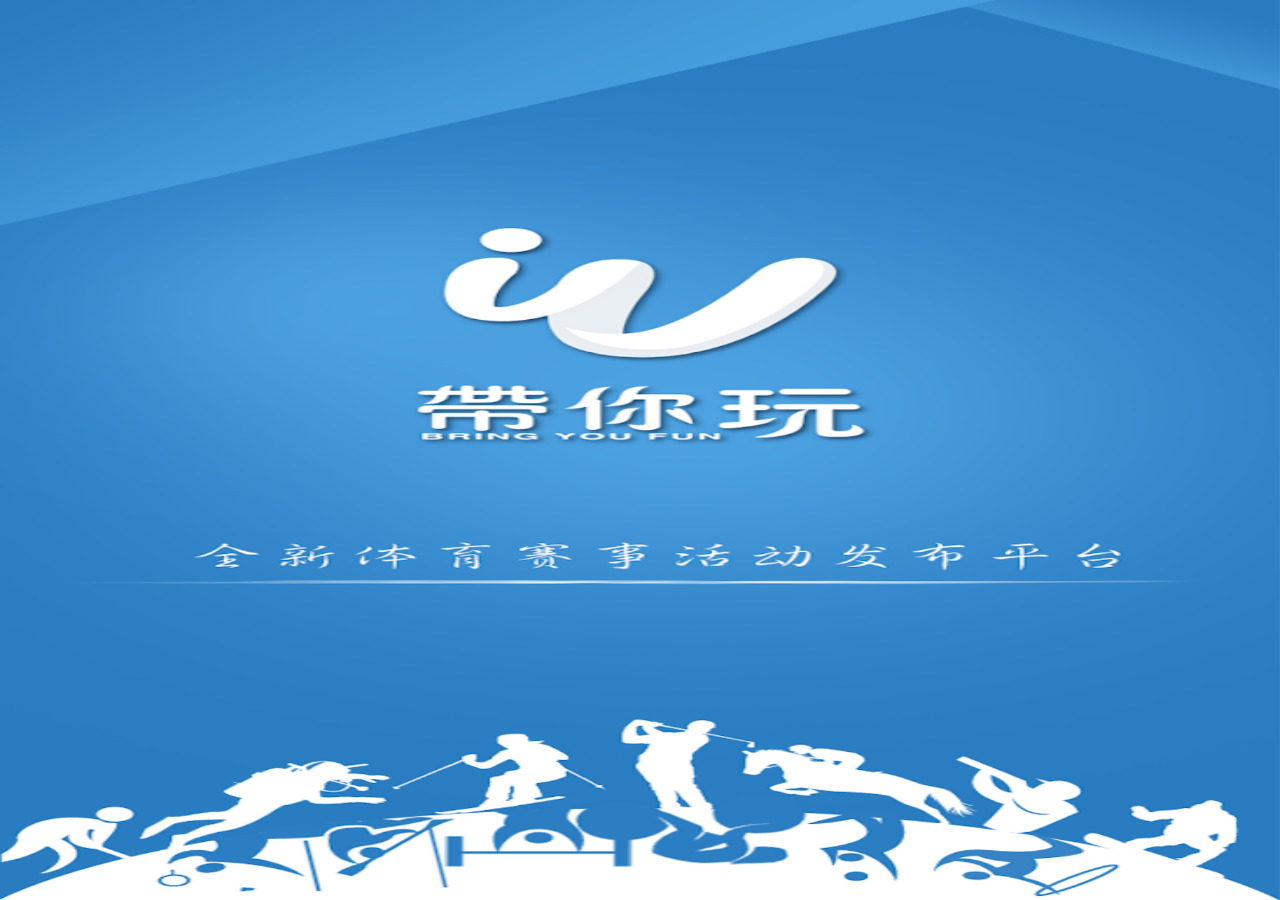
<file: index.html>
<!DOCTYPE html>
<html lang="en">
<head>
  <meta charset="UTF-8">
  <meta name="viewport" content="width=device-width, user-scalable=no, initial-scale=1.0, maximum-scale=1.0, minimum-scale=1.0">
  <title>Document</title>
  <link rel="stylesheet" href="/TakeYouToPlay/prd/styles/ueage/app@7f35201ffcd53005c196982f343d1d42.css">
</head>
<body>

</body>
<script src="/TakeYouToPlay/prd/scripts/app@dbe6a43339bfb1d939154b40bbd02a59.js"></script>
</html>
</file>
<file: TakeYouToPlay/prd/styles/ueage/app@7f35201ffcd53005c196982f343d1d42.css>
@charset "UTF-8";.swiper-container{margin:0 auto;position:relative;overflow:hidden;z-index:1}
.swiper-container-no-flexbox .swiper-slide{float:left}
.swiper-container-vertical>.swiper-wrapper{-webkit-box-orient:vertical;-moz-box-orient:vertical;-ms-flex-direction:column;-webkit-flex-direction:column;flex-direction:column}
.swiper-wrapper{position:relative;width:100%;height:100%;z-index:1;display:-webkit-box;display:-moz-box;display:-ms-flexbox;display:-webkit-flex;display:flex;-webkit-transition-property:-webkit-transform;-moz-transition-property:-moz-transform;-o-transition-property:-o-transform;-ms-transition-property:-ms-transform;transition-property:transform;-webkit-box-sizing:content-box;-moz-box-sizing:content-box;box-sizing:content-box}
.swiper-container-android .swiper-slide,.swiper-wrapper{-webkit-transform:translate3d(0,0,0);-moz-transform:translate3d(0,0,0);-o-transform:translate(0,0);-ms-transform:translate3d(0,0,0);transform:translate3d(0,0,0)}
.swiper-container-multirow>.swiper-wrapper{-webkit-box-lines:multiple;-moz-box-lines:multiple;-ms-flex-wrap:wrap;-webkit-flex-wrap:wrap;flex-wrap:wrap}
.swiper-container-free-mode>.swiper-wrapper{-webkit-transition-timing-function:ease-out;-moz-transition-timing-function:ease-out;-ms-transition-timing-function:ease-out;-o-transition-timing-function:ease-out;transition-timing-function:ease-out;margin:0 auto}
.swiper-slide{-webkit-flex-shrink:0;-ms-flex:0 0 auto;flex-shrink:0;width:100%;height:100%;position:relative}
.swiper-container-autoheight,.swiper-container-autoheight .swiper-slide{height:auto}
.swiper-container-autoheight .swiper-wrapper{-webkit-box-align:start;-ms-flex-align:start;-webkit-align-items:flex-start;align-items:flex-start;-webkit-transition-property:-webkit-transform,height;-moz-transition-property:-moz-transform;-o-transition-property:-o-transform;-ms-transition-property:-ms-transform;transition-property:transform,height}
.swiper-container .swiper-notification{position:absolute;left:0;top:0;pointer-events:none;opacity:0;z-index:-1000}
.swiper-wp8-horizontal{-ms-touch-action:pan-y;touch-action:pan-y}
.swiper-wp8-vertical{-ms-touch-action:pan-x;touch-action:pan-x}
.swiper-button-next,.swiper-button-prev{position:absolute;top:50%;width:27px;height:44px;margin-top:-22px;z-index:10;cursor:pointer;-moz-background-size:27px 44px;-webkit-background-size:27px 44px;background-size:27px 44px;background-position:center;background-repeat:no-repeat}
.swiper-button-next.swiper-button-disabled,.swiper-button-prev.swiper-button-disabled{opacity:.35;cursor:auto;pointer-events:none}
.swiper-button-prev,.swiper-container-rtl .swiper-button-next{background-image:url("data:image/svg+xml;charset=utf-8,%3Csvg%20xmlns%3D'http%3A%2F%2Fwww.w3.org%2F2000%2Fsvg'%20viewBox%3D'0%200%2027%2044'%3E%3Cpath%20d%3D'M0%2C22L22%2C0l2.1%2C2.1L4.2%2C22l19.9%2C19.9L22%2C44L0%2C22L0%2C22L0%2C22z'%20fill%3D'%23007aff'%2F%3E%3C%2Fsvg%3E");left:10px;right:auto}
.swiper-button-prev.swiper-button-black,.swiper-container-rtl .swiper-button-next.swiper-button-black{background-image:url("data:image/svg+xml;charset=utf-8,%3Csvg%20xmlns%3D'http%3A%2F%2Fwww.w3.org%2F2000%2Fsvg'%20viewBox%3D'0%200%2027%2044'%3E%3Cpath%20d%3D'M0%2C22L22%2C0l2.1%2C2.1L4.2%2C22l19.9%2C19.9L22%2C44L0%2C22L0%2C22L0%2C22z'%20fill%3D'%23000000'%2F%3E%3C%2Fsvg%3E")}
.swiper-button-prev.swiper-button-white,.swiper-container-rtl .swiper-button-next.swiper-button-white{background-image:url("data:image/svg+xml;charset=utf-8,%3Csvg%20xmlns%3D'http%3A%2F%2Fwww.w3.org%2F2000%2Fsvg'%20viewBox%3D'0%200%2027%2044'%3E%3Cpath%20d%3D'M0%2C22L22%2C0l2.1%2C2.1L4.2%2C22l19.9%2C19.9L22%2C44L0%2C22L0%2C22L0%2C22z'%20fill%3D'%23ffffff'%2F%3E%3C%2Fsvg%3E")}
.swiper-button-next,.swiper-container-rtl .swiper-button-prev{background-image:url("data:image/svg+xml;charset=utf-8,%3Csvg%20xmlns%3D'http%3A%2F%2Fwww.w3.org%2F2000%2Fsvg'%20viewBox%3D'0%200%2027%2044'%3E%3Cpath%20d%3D'M27%2C22L27%2C22L5%2C44l-2.1-2.1L22.8%2C22L2.9%2C2.1L5%2C0L27%2C22L27%2C22z'%20fill%3D'%23007aff'%2F%3E%3C%2Fsvg%3E");right:10px;left:auto}
.swiper-button-next.swiper-button-black,.swiper-container-rtl .swiper-button-prev.swiper-button-black{background-image:url("data:image/svg+xml;charset=utf-8,%3Csvg%20xmlns%3D'http%3A%2F%2Fwww.w3.org%2F2000%2Fsvg'%20viewBox%3D'0%200%2027%2044'%3E%3Cpath%20d%3D'M27%2C22L27%2C22L5%2C44l-2.1-2.1L22.8%2C22L2.9%2C2.1L5%2C0L27%2C22L27%2C22z'%20fill%3D'%23000000'%2F%3E%3C%2Fsvg%3E")}
.swiper-button-next.swiper-button-white,.swiper-container-rtl .swiper-button-prev.swiper-button-white{background-image:url("data:image/svg+xml;charset=utf-8,%3Csvg%20xmlns%3D'http%3A%2F%2Fwww.w3.org%2F2000%2Fsvg'%20viewBox%3D'0%200%2027%2044'%3E%3Cpath%20d%3D'M27%2C22L27%2C22L5%2C44l-2.1-2.1L22.8%2C22L2.9%2C2.1L5%2C0L27%2C22L27%2C22z'%20fill%3D'%23ffffff'%2F%3E%3C%2Fsvg%3E")}
.swiper-pagination{position:absolute;text-align:center;-webkit-transition:.3s;-moz-transition:.3s;-o-transition:.3s;transition:.3s;-webkit-transform:translate3d(0,0,0);-ms-transform:translate3d(0,0,0);-o-transform:translate3d(0,0,0);transform:translate3d(0,0,0);z-index:10}
.swiper-pagination.swiper-pagination-hidden{opacity:0}
.swiper-container-horizontal>.swiper-pagination-bullets,.swiper-pagination-custom,.swiper-pagination-fraction{bottom:10px;left:0;width:100%}
.swiper-pagination-bullet{width:8px;height:8px;display:inline-block;border-radius:100%;background:#000;opacity:.2}
button.swiper-pagination-bullet{border:0;margin:0;padding:0;box-shadow:none;-moz-appearance:none;-ms-appearance:none;-webkit-appearance:none;appearance:none}
.swiper-pagination-clickable .swiper-pagination-bullet{cursor:pointer}
.swiper-pagination-white .swiper-pagination-bullet{background:#fff}
.swiper-pagination-bullet-active{opacity:1;background:#007aff}
.swiper-pagination-white .swiper-pagination-bullet-active{background:#fff}
.swiper-pagination-black .swiper-pagination-bullet-active{background:#000}
.swiper-container-vertical>.swiper-pagination-bullets{right:10px;top:50%;-webkit-transform:translate3d(0,-50%,0);-moz-transform:translate3d(0,-50%,0);-o-transform:translate(0,-50%);-ms-transform:translate3d(0,-50%,0);transform:translate3d(0,-50%,0)}
.swiper-container-vertical>.swiper-pagination-bullets .swiper-pagination-bullet{margin:5px 0;display:block}
.swiper-container-horizontal>.swiper-pagination-bullets .swiper-pagination-bullet{margin:0 5px}
.swiper-pagination-progress{background:rgba(0,0,0,.25);position:absolute}
.swiper-pagination-progress .swiper-pagination-progressbar{background:#007aff;position:absolute;left:0;top:0;width:100%;height:100%;-webkit-transform:scale(0);-ms-transform:scale(0);-o-transform:scale(0);transform:scale(0);-webkit-transform-origin:left top;-moz-transform-origin:left top;-ms-transform-origin:left top;-o-transform-origin:left top;transform-origin:left top}
.swiper-container-rtl .swiper-pagination-progress .swiper-pagination-progressbar{-webkit-transform-origin:right top;-moz-transform-origin:right top;-ms-transform-origin:right top;-o-transform-origin:right top;transform-origin:right top}
.swiper-container-horizontal>.swiper-pagination-progress{width:100%;height:4px;left:0;top:0}
.swiper-container-vertical>.swiper-pagination-progress{width:4px;height:100%;left:0;top:0}
.swiper-pagination-progress.swiper-pagination-white{background:rgba(255,255,255,.5)}
.swiper-pagination-progress.swiper-pagination-white .swiper-pagination-progressbar{background:#fff}
.swiper-pagination-progress.swiper-pagination-black .swiper-pagination-progressbar{background:#000}
.swiper-container-3d{-webkit-perspective:1200px;-moz-perspective:1200px;-o-perspective:1200px;perspective:1200px}
.swiper-container-3d .swiper-cube-shadow,.swiper-container-3d .swiper-slide,.swiper-container-3d .swiper-slide-shadow-bottom,.swiper-container-3d .swiper-slide-shadow-left,.swiper-container-3d .swiper-slide-shadow-right,.swiper-container-3d .swiper-slide-shadow-top,.swiper-container-3d .swiper-wrapper{-webkit-transform-style:preserve-3d;-moz-transform-style:preserve-3d;-ms-transform-style:preserve-3d;transform-style:preserve-3d}
.swiper-container-3d .swiper-slide-shadow-bottom,.swiper-container-3d .swiper-slide-shadow-left,.swiper-container-3d .swiper-slide-shadow-right,.swiper-container-3d .swiper-slide-shadow-top{position:absolute;left:0;top:0;width:100%;height:100%;pointer-events:none;z-index:10}
.swiper-container-3d .swiper-slide-shadow-left{background-image:-webkit-gradient(linear,left top,right top,from(rgba(0,0,0,.5)),to(rgba(0,0,0,0)));background-image:-webkit-linear-gradient(right,rgba(0,0,0,.5),rgba(0,0,0,0));background-image:-moz-linear-gradient(right,rgba(0,0,0,.5),rgba(0,0,0,0));background-image:-o-linear-gradient(right,rgba(0,0,0,.5),rgba(0,0,0,0));background-image:linear-gradient(to left,rgba(0,0,0,.5),rgba(0,0,0,0))}
.swiper-container-3d .swiper-slide-shadow-right{background-image:-webkit-gradient(linear,right top,left top,from(rgba(0,0,0,.5)),to(rgba(0,0,0,0)));background-image:-webkit-linear-gradient(left,rgba(0,0,0,.5),rgba(0,0,0,0));background-image:-moz-linear-gradient(left,rgba(0,0,0,.5),rgba(0,0,0,0));background-image:-o-linear-gradient(left,rgba(0,0,0,.5),rgba(0,0,0,0));background-image:linear-gradient(to right,rgba(0,0,0,.5),rgba(0,0,0,0))}
.swiper-container-3d .swiper-slide-shadow-top{background-image:-webkit-gradient(linear,left top,left bottom,from(rgba(0,0,0,.5)),to(rgba(0,0,0,0)));background-image:-webkit-linear-gradient(bottom,rgba(0,0,0,.5),rgba(0,0,0,0));background-image:-moz-linear-gradient(bottom,rgba(0,0,0,.5),rgba(0,0,0,0));background-image:-o-linear-gradient(bottom,rgba(0,0,0,.5),rgba(0,0,0,0));background-image:linear-gradient(to top,rgba(0,0,0,.5),rgba(0,0,0,0))}
.swiper-container-3d .swiper-slide-shadow-bottom{background-image:-webkit-gradient(linear,left bottom,left top,from(rgba(0,0,0,.5)),to(rgba(0,0,0,0)));background-image:-webkit-linear-gradient(top,rgba(0,0,0,.5),rgba(0,0,0,0));background-image:-moz-linear-gradient(top,rgba(0,0,0,.5),rgba(0,0,0,0));background-image:-o-linear-gradient(top,rgba(0,0,0,.5),rgba(0,0,0,0));background-image:linear-gradient(to bottom,rgba(0,0,0,.5),rgba(0,0,0,0))}
.swiper-container-coverflow .swiper-wrapper,.swiper-container-flip .swiper-wrapper{-ms-perspective:1200px}
.swiper-container-cube,.swiper-container-flip{overflow:visible}
.swiper-container-cube .swiper-slide,.swiper-container-flip .swiper-slide{pointer-events:none;-webkit-backface-visibility:hidden;-moz-backface-visibility:hidden;-ms-backface-visibility:hidden;backface-visibility:hidden;z-index:1}
.swiper-container-cube .swiper-slide .swiper-slide,.swiper-container-flip .swiper-slide .swiper-slide{pointer-events:none}
.swiper-container-cube .swiper-slide-active,.swiper-container-cube .swiper-slide-active .swiper-slide-active,.swiper-container-flip .swiper-slide-active,.swiper-container-flip .swiper-slide-active .swiper-slide-active{pointer-events:auto}
.swiper-container-cube .swiper-slide-shadow-bottom,.swiper-container-cube .swiper-slide-shadow-left,.swiper-container-cube .swiper-slide-shadow-right,.swiper-container-cube .swiper-slide-shadow-top,.swiper-container-flip .swiper-slide-shadow-bottom,.swiper-container-flip .swiper-slide-shadow-left,.swiper-container-flip .swiper-slide-shadow-right,.swiper-container-flip .swiper-slide-shadow-top{z-index:0;-webkit-backface-visibility:hidden;-moz-backface-visibility:hidden;-ms-backface-visibility:hidden;backface-visibility:hidden}
.swiper-container-cube .swiper-slide{visibility:hidden;-webkit-transform-origin:0 0;-moz-transform-origin:0 0;-ms-transform-origin:0 0;transform-origin:0 0;width:100%;height:100%}
.swiper-container-cube.swiper-container-rtl .swiper-slide{-webkit-transform-origin:100% 0;-moz-transform-origin:100% 0;-ms-transform-origin:100% 0;transform-origin:100% 0}
.swiper-container-cube .swiper-slide-active,.swiper-container-cube .swiper-slide-next,.swiper-container-cube .swiper-slide-next+.swiper-slide,.swiper-container-cube .swiper-slide-prev{pointer-events:auto;visibility:visible}
.swiper-container-cube .swiper-cube-shadow{position:absolute;left:0;bottom:0;width:100%;height:100%;background:#000;opacity:.6;-webkit-filter:blur(50px);filter:blur(50px);z-index:0}
.swiper-container-fade.swiper-container-free-mode .swiper-slide{-webkit-transition-timing-function:ease-out;-moz-transition-timing-function:ease-out;-ms-transition-timing-function:ease-out;-o-transition-timing-function:ease-out;transition-timing-function:ease-out}
.swiper-container-fade .swiper-slide{pointer-events:none;-webkit-transition-property:opacity;-moz-transition-property:opacity;-o-transition-property:opacity;transition-property:opacity}
.swiper-container-fade .swiper-slide .swiper-slide{pointer-events:none}
.swiper-container-fade .swiper-slide-active,.swiper-container-fade .swiper-slide-active .swiper-slide-active{pointer-events:auto}
.swiper-scrollbar{border-radius:10px;position:relative;-ms-touch-action:none;background:rgba(0,0,0,.1)}
.swiper-container-horizontal>.swiper-scrollbar{position:absolute;left:1%;bottom:3px;z-index:50;height:5px;width:98%}
.swiper-container-vertical>.swiper-scrollbar{position:absolute;right:3px;top:1%;z-index:50;width:5px;height:98%}
.swiper-scrollbar-drag{height:100%;width:100%;position:relative;background:rgba(0,0,0,.5);border-radius:10px;left:0;top:0}
.swiper-scrollbar-cursor-drag{cursor:move}
.swiper-lazy-preloader{width:42px;height:42px;position:absolute;left:50%;top:50%;margin-left:-21px;margin-top:-21px;z-index:10;-webkit-transform-origin:50%;-moz-transform-origin:50%;transform-origin:50%;-webkit-animation:swiper-preloader-spin 1s steps(12,end) infinite;-moz-animation:swiper-preloader-spin 1s steps(12,end) infinite;animation:swiper-preloader-spin 1s steps(12,end) infinite}
.swiper-lazy-preloader:after{display:block;content:"";width:100%;height:100%;background-image:url("data:image/svg+xml;charset=utf-8,%3Csvg%20viewBox%3D'0%200%20120%20120'%20xmlns%3D'http%3A%2F%2Fwww.w3.org%2F2000%2Fsvg'%20xmlns%3Axlink%3D'http%3A%2F%2Fwww.w3.org%2F1999%2Fxlink'%3E%3Cdefs%3E%3Cline%20id%3D'l'%20x1%3D'60'%20x2%3D'60'%20y1%3D'7'%20y2%3D'27'%20stroke%3D'%236c6c6c'%20stroke-width%3D'11'%20stroke-linecap%3D'round'%2F%3E%3C%2Fdefs%3E%3Cg%3E%3Cuse%20xlink%3Ahref%3D'%23l'%20opacity%3D'.27'%2F%3E%3Cuse%20xlink%3Ahref%3D'%23l'%20opacity%3D'.27'%20transform%3D'rotate(30%2060%2C60)'%2F%3E%3Cuse%20xlink%3Ahref%3D'%23l'%20opacity%3D'.27'%20transform%3D'rotate(60%2060%2C60)'%2F%3E%3Cuse%20xlink%3Ahref%3D'%23l'%20opacity%3D'.27'%20transform%3D'rotate(90%2060%2C60)'%2F%3E%3Cuse%20xlink%3Ahref%3D'%23l'%20opacity%3D'.27'%20transform%3D'rotate(120%2060%2C60)'%2F%3E%3Cuse%20xlink%3Ahref%3D'%23l'%20opacity%3D'.27'%20transform%3D'rotate(150%2060%2C60)'%2F%3E%3Cuse%20xlink%3Ahref%3D'%23l'%20opacity%3D'.37'%20transform%3D'rotate(180%2060%2C60)'%2F%3E%3Cuse%20xlink%3Ahref%3D'%23l'%20opacity%3D'.46'%20transform%3D'rotate(210%2060%2C60)'%2F%3E%3Cuse%20xlink%3Ahref%3D'%23l'%20opacity%3D'.56'%20transform%3D'rotate(240%2060%2C60)'%2F%3E%3Cuse%20xlink%3Ahref%3D'%23l'%20opacity%3D'.66'%20transform%3D'rotate(270%2060%2C60)'%2F%3E%3Cuse%20xlink%3Ahref%3D'%23l'%20opacity%3D'.75'%20transform%3D'rotate(300%2060%2C60)'%2F%3E%3Cuse%20xlink%3Ahref%3D'%23l'%20opacity%3D'.85'%20transform%3D'rotate(330%2060%2C60)'%2F%3E%3C%2Fg%3E%3C%2Fsvg%3E");background-position:50%;-webkit-background-size:100%;background-size:100%;background-repeat:no-repeat}
.swiper-lazy-preloader-white:after{background-image:url("data:image/svg+xml;charset=utf-8,%3Csvg%20viewBox%3D'0%200%20120%20120'%20xmlns%3D'http%3A%2F%2Fwww.w3.org%2F2000%2Fsvg'%20xmlns%3Axlink%3D'http%3A%2F%2Fwww.w3.org%2F1999%2Fxlink'%3E%3Cdefs%3E%3Cline%20id%3D'l'%20x1%3D'60'%20x2%3D'60'%20y1%3D'7'%20y2%3D'27'%20stroke%3D'%23fff'%20stroke-width%3D'11'%20stroke-linecap%3D'round'%2F%3E%3C%2Fdefs%3E%3Cg%3E%3Cuse%20xlink%3Ahref%3D'%23l'%20opacity%3D'.27'%2F%3E%3Cuse%20xlink%3Ahref%3D'%23l'%20opacity%3D'.27'%20transform%3D'rotate(30%2060%2C60)'%2F%3E%3Cuse%20xlink%3Ahref%3D'%23l'%20opacity%3D'.27'%20transform%3D'rotate(60%2060%2C60)'%2F%3E%3Cuse%20xlink%3Ahref%3D'%23l'%20opacity%3D'.27'%20transform%3D'rotate(90%2060%2C60)'%2F%3E%3Cuse%20xlink%3Ahref%3D'%23l'%20opacity%3D'.27'%20transform%3D'rotate(120%2060%2C60)'%2F%3E%3Cuse%20xlink%3Ahref%3D'%23l'%20opacity%3D'.27'%20transform%3D'rotate(150%2060%2C60)'%2F%3E%3Cuse%20xlink%3Ahref%3D'%23l'%20opacity%3D'.37'%20transform%3D'rotate(180%2060%2C60)'%2F%3E%3Cuse%20xlink%3Ahref%3D'%23l'%20opacity%3D'.46'%20transform%3D'rotate(210%2060%2C60)'%2F%3E%3Cuse%20xlink%3Ahref%3D'%23l'%20opacity%3D'.56'%20transform%3D'rotate(240%2060%2C60)'%2F%3E%3Cuse%20xlink%3Ahref%3D'%23l'%20opacity%3D'.66'%20transform%3D'rotate(270%2060%2C60)'%2F%3E%3Cuse%20xlink%3Ahref%3D'%23l'%20opacity%3D'.75'%20transform%3D'rotate(300%2060%2C60)'%2F%3E%3Cuse%20xlink%3Ahref%3D'%23l'%20opacity%3D'.85'%20transform%3D'rotate(330%2060%2C60)'%2F%3E%3C%2Fg%3E%3C%2Fsvg%3E")}
@-webkit-keyframes swiper-preloader-spin{100%{-webkit-transform:rotate(360deg)}
}
@keyframes swiper-preloader-spin{100%{transform:rotate(360deg)}
}
*,::before,::after{-webkit-tap-highlight-color:transparent}
html{background-color:#fafafa;color:#212121;font-size:100px;-webkit-user-select:none;user-select:none}
body{margin:0;font-size:14px;line-height:1.5;font-family:Helvetica Neue,Helvetica,STHeiTi,sans-serif}
ul,ol,dl,dd,h1,h2,h3,h4,h5,h6,figure,form,fieldset,legend,input,textarea,button,p,blockquote,th,td,pre,xmp{margin:0;padding:0}
input,textarea,button,select,pre,xmp,tt,code,kbd,samp{line-height:inherit;font-family:inherit}
h1,h2,h3,h4,h5,h6,small,big,input,textarea,button,select{font-size:inherit}
address,cite,dfn,em,i,optgroup,var{font-style:normal}
table{border-collapse:collapse;border-spacing:0;table-layout:fixed;text-align:left}
ul,ol,menu{list-style:none}
fieldset,img{border:0;vertical-align:middle}
article,aside,details,figcaption,figure,footer,header,main,menu,nav,section,summary{display:block}
audio,canvas,video{display:inline-block}
blockquote:before,blockquote:after,q:before,q:after{content:"\0020"}
textarea,pre,xmp{overflow:auto;-webkit-overflow-scrolling:touch}
textarea{resize:vertical}
input,textarea,button,select a{outline:0 none}
input,textarea,button,select{color:inherit}
input:disabled,textarea:disabled,button:disabled,select:disabled{opacity:1}
button::-moz-focus-inner,input::-moz-focus-inner{padding:0;border:0}
input[type="button"],input[type="submit"],input[type="reset"],input[type="file"]::-webkit-file-upload-button,input[type="search"]::-webkit-search-cancel-button{-webkit-appearance:none;appearance:none}
mark{background-color:transparent}
a,ins,s,u,del{text-decoration:none}
a,img{-webkit-touch-callout:none}
a{color:#00afc7}
.g-clear::after,.g-mod::after{display:block;overflow:hidden;clear:both;height:0;content:"\0020"}
@font-face{font-family:yofont;src:url("http://source.qunarzz.com/fonts/yo/1.0.0/yofont.woff") format("woff"),url("http://source.qunarzz.com/fonts/yo/1.0.0/yofont.ttf") format("truetype")}
.yo-ico{font-family:yofont!important;font-style:normal;-webkit-font-smoothing:antialiased;-moz-osx-font-smoothing:grayscale;vertical-align:middle}
@font-face{font-family:yofont;src:url("/TakeYouToPlay/img/iconfont/iconfont.woff") format("woff"),url("/TakeYouToPlay/img/iconfont/iconfont.ttf") format("truetype")}
@font-face{font-family:yofont;src:url("/TakeYouToPlay/img/iconfont/iconfont-menu.woff") format("woff"),url("/TakeYouToPlay/img/iconfont/iconfont-menu.ttf") format("truetype")}
spa-app{position:absolute;overflow:hidden}
spa-view{position:absolute;z-index:0;top:0;left:0;bottom:0;width:100%;background:#eceef0!important;display:-webkit-box;display:-webkit-flex;display:flex;-webkit-box-orient:vertical;-webkit-box-direction:normal;-webkit-flex-direction:column;flex-direction:column}
.m-index .l-container .m-my header{width:100%;height:1.41rem;background:#74b2ad;text-align:center;color:#fff}
.m-index .l-container .m-my header div{height:.6rem;line-height:.6rem}
.m-index .l-container .m-my header div img{float:right;margin:.2rem .3rem 0 0;height:.25rem;width:.25rem}
.m-index .l-container .m-my nav{width:100%;height:.4rem;background:#eee;display:-webkit-box;display:-webkit-flex;display:flex;-webkit-box-orient:vertical;-webkit-box-direction:normal;-webkit-flex-direction:column;flex-direction:column;-webkit-box-align:center;-webkit-align-items:center;align-items:center;-webkit-box-pack:center;-webkit-justify-content:center;justify-content:center;-webkit-box-sizing:border-box;box-sizing:border-box}
.m-index .l-container .m-my nav ul{display:-webkit-box;display:-webkit-flex;display:flex;-webkit-box-align:center;-webkit-align-items:center;align-items:center;-webkit-box-sizing:border-box;box-sizing:border-box;width:80%;height:.3rem;position:relative;background:#fff}
.m-index .l-container .m-my nav ul::after{pointer-events:none;position:absolute;z-index:999;top:0;left:0;content:"\0020";border-color:#74b2ad;border-style:solid;border-width:1px;-webkit-box-sizing:border-box;box-sizing:border-box;-webkit-transform-origin:0 0;transform-origin:0 0}
@media screen and (orientation:portrait){.m-index .l-container .m-my nav ul::after{width:100%;height:100%}
}
@media(min--moz-device-pixel-ratio:1.5),(-webkit-min-device-pixel-ratio:1.5),(min-device-pixel-ratio:1.5),(min-resolution:144dpi),(min-resolution:1.5dppx){.m-index .l-container .m-my nav ul::after{width:200%;height:200%;-webkit-transform:scale(0.5);transform:scale(0.5)}
}
@media(min--moz-device-pixel-ratio:2.5),(-webkit-min-device-pixel-ratio:2.5),(min-device-pixel-ratio:2.5),(min-resolution:240dpi),(min-resolution:2.5dppx){.m-index .l-container .m-my nav ul::after{width:300%;height:300%;-webkit-transform:scale(0.3333);transform:scale(0.3333)}
}
.m-index .l-container .m-my nav ul li{text-align:center;-webkit-box-flex:1;-webkit-flex:1;flex:1;width:.1px;-webkit-box-sizing:border-box;box-sizing:border-box;width:100%;line-height:.3rem;display:inline-block;color:#74b2ad}
.m-index .l-container .m-my nav ul li.active{background:#74b2ad;color:#fff}
.m-index .l-container .m-my section{background:#fff}
.yo-btn{display:inline-block;overflow:hidden;padding:0 1.2em;vertical-align:top;border-width:1px;border-style:solid;border-color:#e26704;border-radius:.02rem;-webkit-background-clip:padding-box!important;background-clip:padding-box!important;background-color:#ff801a;color:#fff;text-align:center;cursor:pointer}
.yo-btn-disabled{opacity:1;cursor:not-allowed}
.yo-btn-disabled,.yo-btn-disabled:focus,.yo-btn-disabled:active{border-color:#ccc;background-color:#e0e0e0;color:#bbb}
.yo-btn-s{height:.28rem;line-height:.28rem;font-size:.12rem}
.yo-btn-m{height:.36rem;line-height:.36rem;font-size:.14rem}
.yo-btn-l{height:.44rem;line-height:.44rem;font-size:.16rem}
.yo-btn-stacked{display:block;width:100%}
.yo-dialog{display:-webkit-box;display:-webkit-flex;display:flex;-webkit-box-orient:vertical;-webkit-box-direction:normal;-webkit-flex-direction:column;flex-direction:column;position:fixed;z-index:1001;overflow:hidden;border-radius:.05rem;-webkit-background-clip:padding-box!important;background-clip:padding-box!important;box-shadow:0 0 5px rgba(204,204,204,0.5);border:1px solid #ccc;min-width:2.8rem;max-width:90%;height:3rem;background:#fff;text-align:center}
.yo-dialog>.hd{position:relative;height:.44rem;background:white;line-height:.44rem;margin-bottom:-.2rem}
.yo-dialog>.hd .title{overflow:hidden;height:100%;margin:0 60px;font-size:.16rem}
.yo-dialog>.hd .regret,.yo-dialog>.hd .affirm{position:absolute;top:0}
.yo-dialog>.hd .regret{left:.1rem}
.yo-dialog>.hd .affirm{right:.1rem}
.yo-dialog>.bd{-webkit-box-flex:1;-webkit-flex:1;flex:1;height:.1px;overflow:auto;-webkit-overflow-scrolling:touch;padding:.16rem .1rem .15rem;font-size:.16rem}
.yo-dialog>.ft{display:-webkit-box;display:-webkit-flex;display:flex;text-align:center}
.yo-dialog>.ft .yo-btn{border-radius:0;border-width:.01rem 0 0 0;border-color:#ccc;background-color:#fff;color:#00afc7}
.yo-dialog>.ft .yo-btn:active{background-color:#f9f9f9}
.yo-dialog>.ft>.yo-btn{display:block;-webkit-box-flex:1;-webkit-flex:1;flex:1;width:.1px}
.yo-dialog>.ft>.yo-btn:last-child:not(:only-child),.yo-dialog>.ft>.yo-btn:only-child{font-weight:bold}
.yo-dialog>.ft>.yo-btn:last-child:not(:only-child){border-left-width:.01rem}
.yo-dialog-a{height:1.2rem}
.yo-dialog-a h1{height:.3rem;color:skyblue;text-align:left;padding-left:.3rem;line-height:.3rem;font-family:"微软雅黑"}
.yo-dialog-a #txt{height:.4rem;position:relative;background:#fff}
.yo-dialog-a #txt::after{pointer-events:none;position:absolute;z-index:999;top:0;left:0;content:"\0020";border-color:skyblue;border-style:solid;border-width:1px 0 1px 0;-webkit-box-sizing:border-box;box-sizing:border-box;-webkit-transform-origin:0 0;transform-origin:0 0}
@media screen and (orientation:portrait){.yo-dialog-a #txt::after{width:100%;height:100%}
}
@media(min--moz-device-pixel-ratio:1.5),(-webkit-min-device-pixel-ratio:1.5),(min-device-pixel-ratio:1.5),(min-resolution:144dpi),(min-resolution:1.5dppx){.yo-dialog-a #txt::after{width:200%;height:200%;-webkit-transform:scale(0.5);transform:scale(0.5)}
}
@media(min--moz-device-pixel-ratio:2.5),(-webkit-min-device-pixel-ratio:2.5),(min-device-pixel-ratio:2.5),(min-resolution:240dpi),(min-resolution:2.5dppx){.yo-dialog-a #txt::after{width:300%;height:300%;-webkit-transform:scale(0.3333);transform:scale(0.3333)}
}
.yo-dialog-a footer{margin-top:.05rem}
.yo-dialog-a footer button:first-child{color:black!important;border:0}
.yo-dialog-a footer button:last-child{color:black!important;border:0}
.m-guide{width:100%;height:100%}
.m-guide img{width:100%;height:100%}
.m-index .l-container .m-customer{width:100%;height:100%}
.m-index .l-container .m-customer header{-webkit-box-flex:1;-webkit-flex:1;flex:1;width:.1px;width:100%;height:.41rem;background:#74b2ad}
.m-index .l-container .m-customer header ul{display:-webkit-box;display:-webkit-flex;display:flex;height:100%}
.m-index .l-container .m-customer header ul li{height:100%}
.m-index .l-container .m-customer header ul li:not(:nth-child(2)){width:.41rem;line-height:.41rem}
.m-index .l-container .m-customer header ul li:not(:nth-child(2)) img{width:50%}
.m-index .l-container .m-customer header ul li:nth-child(2){-webkit-box-flex:1;-webkit-flex:1;flex:1;width:.1px;width:100%;display:-webkit-box;display:-webkit-flex;display:flex;-webkit-box-pack:center;-webkit-justify-content:center;justify-content:center;-webkit-box-align:center;-webkit-align-items:center;align-items:center;color:#fff}
.m-index .l-container .m-customer header ul li:nth-child(2) ul{width:50%;height:.30rem;position:relative}
.m-index .l-container .m-customer header ul li:nth-child(2) ul::after{pointer-events:none;position:absolute;z-index:999;top:0;left:0;content:"\0020";border-color:#fff;border-style:solid;border-width:2px;-webkit-box-sizing:border-box;box-sizing:border-box;-webkit-transform-origin:0 0;transform-origin:0 0}
@media screen and (orientation:portrait){.m-index .l-container .m-customer header ul li:nth-child(2) ul::after{width:100%;height:100%}
}
@media(min--moz-device-pixel-ratio:1.5),(-webkit-min-device-pixel-ratio:1.5),(min-device-pixel-ratio:1.5),(min-resolution:144dpi),(min-resolution:1.5dppx){.m-index .l-container .m-customer header ul li:nth-child(2) ul::after{width:200%;height:200%;-webkit-transform:scale(0.5);transform:scale(0.5)}
}
@media(min--moz-device-pixel-ratio:2.5),(-webkit-min-device-pixel-ratio:2.5),(min-device-pixel-ratio:2.5),(min-resolution:240dpi),(min-resolution:2.5dppx){.m-index .l-container .m-customer header ul li:nth-child(2) ul::after{width:300%;height:300%;-webkit-transform:scale(0.3333);transform:scale(0.3333)}
}
.m-index .l-container .m-customer header ul li:nth-child(2) ul li{-webkit-box-flex:1;-webkit-flex:1;flex:1;width:.1px;height:.29rem;text-align:center;line-height:.29rem}
.m-index .l-container .m-customer header ul li:nth-child(2) ul li.active{background:#fff;color:#74b2ad}
.m-index .l-container .m-customer #customer-swiper{height:100%}
.m-index .l-container .m-customer #customer-swiper section{width:100%;height:100%;overflow:hidden}
.m-index .l-container .m-customer #customer-swiper section ul{-webkit-box-flex:1;-webkit-flex:1;flex:1;width:.1px;display:-webkit-box;display:-webkit-flex;display:flex}
.m-index .l-container .m-customer #customer-swiper section ul li{margin:.01rem}
.m-index .l-container .m-chat header{width:100%;height:.41rem;background:#74b2ad;line-height:.41rem;text-align:center;color:#fff}
.m-index .l-container .m-together header{width:100%;height:.41rem;background:#74b2ad}
.m-index .l-container .m-together header ul{display:-webkit-box;display:-webkit-flex;display:flex;height:100%}
.m-index .l-container .m-together header ul li{height:100%}
.m-index .l-container .m-together header ul li:not(:nth-child(2)){width:.41rem;line-height:.41rem}
.m-index .l-container .m-together header ul li:not(:nth-child(2)) img{width:50%}
.m-index .l-container .m-together header ul li:nth-child(2){-webkit-box-flex:1;-webkit-flex:1;flex:1;width:.1px;width:100%;display:-webkit-box;display:-webkit-flex;display:flex;-webkit-box-pack:center;-webkit-justify-content:center;justify-content:center;-webkit-box-align:center;-webkit-align-items:center;align-items:center;color:#fff}
.m-index .l-container .m-home{display:-webkit-box;display:-webkit-flex;display:flex;-webkit-box-orient:vertical;-webkit-box-direction:normal;-webkit-flex-direction:column;flex-direction:column;height:100%}
.m-index .l-container .m-home div.logo{z-index:99999;position:fixed;left:0;top:0;width:100%;height:1.35rem;background:#fff;display:-webkit-box;display:-webkit-flex;display:flex;-webkit-box-orient:vertical;-webkit-box-direction:normal;-webkit-flex-direction:column;flex-direction:column;-webkit-box-align:center;-webkit-align-items:center;align-items:center}
.m-index .l-container .m-home div.logo img{width:50%;height:100%}
.m-index .l-container .m-home>*{width:100%}
.m-index .l-container .m-home section{-webkit-box-flex:1;-webkit-flex:1;flex:1;width:.1px;width:100%}
.m-index .l-container .m-home section #run-banner{height:1.35rem}
.m-index .l-container .m-home section #run-banner img{width:100%;height:100%}
.m-index .l-container .m-home section .section-ul1{-webkit-box-sizing:border-box;box-sizing:border-box;-webkit-box-flex:1;-webkit-flex:1;flex:1;width:.1px;width:100%;display:-webkit-box;display:-webkit-flex;display:flex;margin-top:.05rem;margin-left:.02rem}
.m-index .l-container .m-home section .section-ul1 li{-webkit-box-sizing:border-box;box-sizing:border-box}
.m-index .l-container .m-home section .section-ul1 li:nth-child(1){-webkit-box-flex:1;-webkit-flex:1;flex:1;width:.1px;padding-bottom:30%;background:#78b691;border-radius:.05rem;-webkit-background-clip:padding-box!important;background-clip:padding-box!important}
.m-index .l-container .m-home section .section-ul1 li:nth-child(1) img{width:60%;margin:40% 20% 0 20%}
.m-index .l-container .m-home section .section-ul1 li:nth-child(1) p{font-weight:normal;font-size:.12rem;line-height:.12rem;width:90%;margin:5%;text-align:center;color:#fff}
.m-index .l-container .m-home section .section-ul1 li:nth-child(1) p.p1{margin-top:15%;padding-bottom:.1rem;border-bottom:.02rem solid #daffe9}
.m-index .l-container .m-home section .section-ul1 li:nth-child(2){width:.02rem}
.m-index .l-container .m-home section .section-ul1 li:nth-child(3){-webkit-box-flex:1;-webkit-flex:1;flex:1;width:.1px;margin-right:.05rem}
.m-index .l-container .m-home section .section-ul1 li:nth-child(3) span{-webkit-box-sizing:border-box;box-sizing:border-box;border-radius:.08rem;-webkit-background-clip:padding-box!important;background-clip:padding-box!important;display:block;width:100%}
.m-index .l-container .m-home section .section-ul1 li:nth-child(3) span b,.m-index .l-container .m-home section .section-ul1 li:nth-child(3) span p{color:#fff;font-weight:normal}
.m-index .l-container .m-home section .section-ul1 li:nth-child(3) span:nth-child(1){border-radius:.08rem;-webkit-background-clip:padding-box!important;background-clip:padding-box!important;background:#729a7f;padding:35% 0 35% 5%}
.m-index .l-container .m-home section .section-ul1 li:nth-child(3) span:nth-child(1) img{width:40%}
.m-index .l-container .m-home section .section-ul1 li:nth-child(3) span:nth-child(2){margin-top:.03rem;height:100%;background:#65baa7;padding:25% 0 40% 5%}
.m-index .l-container .m-home section .section-ul1 li:nth-child(3) span:nth-child(2) img{width:40%}
.m-index .l-container .m-home section .section-ul1 li:nth-child(3) span:nth-child(2) div{-webkit-box-sizing:border-box;box-sizing:border-box;display:-webkit-box;display:-webkit-flex;display:flex;display:inline-block;width:.6rem}
.m-index .l-container .m-home section .section-ul1 li:nth-child(3) span:nth-child(2) div p{font-size:.12rem;display:block;width:.55rem}
.m-index .l-container .m-home section #section-ul2{-webkit-box-sizing:border-box;box-sizing:border-box;-webkit-box-flex:1;-webkit-flex:1;flex:1;width:.1px;width:100%;display:-webkit-box;display:-webkit-flex;display:flex;margin-top:.03rem;margin-left:.02rem;color:#fff}
.m-index .l-container .m-home section #section-ul2 li{-webkit-box-sizing:border-box;box-sizing:border-box}
.m-index .l-container .m-home section #section-ul2 li:nth-child(1){background:#62a09b;border-radius:.08rem;-webkit-background-clip:padding-box!important;background-clip:padding-box!important;width:49.5%;padding:5% 0 0 3%}
.m-index .l-container .m-home section #section-ul2 li:nth-child(1) img{width:20%}
.m-index .l-container .m-home section #section-ul2 li:nth-child(1) div{display:inline-block}
.m-index .l-container .m-home section #section-ul2 li:nth-child(1) div b{font-weight:normal}
.m-index .l-container .m-home section #section-ul2 li:nth-child(1) div p{font-size:.06rem;font-weight:normal}
.m-index .l-container .m-home section #section-ul2 li:nth-child(2){width:.02rem}
.m-index .l-container .m-home section #section-ul2 li:nth-child(3){-webkit-box-flex:1;-webkit-flex:1;flex:1;width:.1px;margin-right:.05rem}
.m-index .l-container .m-home section #section-ul2 li:nth-child(3) img{width:30%}
.m-index .l-container .m-home section #section-ul2 li:nth-child(3) span{height:100%;padding:11% 0;display:inline-block;display:-webkit-box;display:-webkit-flex;display:flex;-webkit-box-orient:vertical;-webkit-box-direction:normal;-webkit-flex-direction:column;flex-direction:column;-webkit-box-align:center;-webkit-align-items:center;align-items:center;border-radius:.08rem;-webkit-background-clip:padding-box!important;background-clip:padding-box!important;-webkit-box-sizing:border-box;box-sizing:border-box;width:49%;float:left}
.m-index .l-container .m-home section #section-ul2 li:nth-child(3) span p{font-size:.08rem;font-weight:normal}
.m-index .l-container .m-home section #section-ul2 li:nth-child(3) span:nth-child(1){background:#4a9e8e}
.m-index .l-container .m-home section #section-ul2 li:nth-child(3) span:nth-child(2){margin-left:1%;background:#7ad2a0}
.m-index{height:100%;display:-webkit-box;display:-webkit-flex;display:flex;-webkit-box-orient:vertical;-webkit-box-direction:normal;-webkit-flex-direction:column;flex-direction:column}
.m-index .l-container{-webkit-box-flex:1;-webkit-flex:1;flex:1;width:.1px;width:100%;position:relative}
.m-index .h1{height:.42rem}
.m-index footer{height:.42rem;background:#3ba485;z-index:9999}
.m-index footer ul{display:-webkit-box;display:-webkit-flex;display:flex;width:100%;height:100%}
.m-index footer ul li{-webkit-box-flex:1;-webkit-flex:1;flex:1;width:.1px;display:-webkit-box;display:-webkit-flex;display:flex;-webkit-box-orient:vertical;-webkit-box-direction:normal;-webkit-flex-direction:column;flex-direction:column;-webkit-box-align:center;-webkit-align-items:center;align-items:center;padding-top:.03rem}
.m-index footer ul li.active i,.m-index footer ul li.active b{color:#fff}
.m-index footer ul li i,.m-index footer ul li b{display:block;color:#fcead6}
.m-index footer ul li i{font-size:.2rem;line-height:.2rem}
.m-index footer ul li b{line-height:.16rem;font-weight:normal;font-size:.01rem}
.m-run{width:100%;height:100%}
.m-run header{-webkit-box-flex:1;-webkit-flex:1;flex:1;width:.1px;width:100%;height:.41rem;background:#74b2ad}
.m-run header ul{display:-webkit-box;display:-webkit-flex;display:flex;height:100%}
.m-run header ul li{height:100%}
.m-run header ul li:not(:nth-child(2)){text-align:center;width:.41rem;line-height:.41rem}
.m-run header ul li:not(:nth-child(2)) img{width:30%}
.m-run header ul li:nth-child(2){-webkit-box-flex:1;-webkit-flex:1;flex:1;width:.1px;width:100%;display:-webkit-box;display:-webkit-flex;display:flex;-webkit-box-pack:center;-webkit-justify-content:center;justify-content:center;-webkit-box-align:center;-webkit-align-items:center;align-items:center;color:#fff}
.m-run header ul li:nth-child(2) ul{width:50%;height:.30rem;position:relative}
.m-run header ul li:nth-child(2) ul::after{pointer-events:none;position:absolute;z-index:999;top:0;left:0;content:"\0020";border-color:#fff;border-style:solid;border-width:2px;-webkit-box-sizing:border-box;box-sizing:border-box;-webkit-transform-origin:0 0;transform-origin:0 0}
@media screen and (orientation:portrait){.m-run header ul li:nth-child(2) ul::after{width:100%;height:100%}
}
@media(min--moz-device-pixel-ratio:1.5),(-webkit-min-device-pixel-ratio:1.5),(min-device-pixel-ratio:1.5),(min-resolution:144dpi),(min-resolution:1.5dppx){.m-run header ul li:nth-child(2) ul::after{width:200%;height:200%;-webkit-transform:scale(0.5);transform:scale(0.5)}
}
@media(min--moz-device-pixel-ratio:2.5),(-webkit-min-device-pixel-ratio:2.5),(min-device-pixel-ratio:2.5),(min-resolution:240dpi),(min-resolution:2.5dppx){.m-run header ul li:nth-child(2) ul::after{width:300%;height:300%;-webkit-transform:scale(0.3333);transform:scale(0.3333)}
}
.m-run header ul li:nth-child(2) ul li{-webkit-box-flex:1;-webkit-flex:1;flex:1;width:.1px;height:.29rem;text-align:center;line-height:.29rem}
.m-run header ul li:nth-child(2) ul li.active{background:#fff;color:#74b2ad}
.m-run #run-swiper{width:100%;height:100%}
.m-run #run-swiper section{width:100%;height:100%;overflow:hidden}
.m-run #run-swiper section ul{width:100%}
.m-run #run-swiper section ul li{width:100%}
.m-run #run-swiper .h1{height:.5rem}
.se{background:#fff;height:100%;color:skyblue}
.se div{width:100%;height:1.35rem;display:-webkit-box;display:-webkit-flex;display:flex;-webkit-box-orient:vertical;-webkit-box-direction:normal;-webkit-flex-direction:column;flex-direction:column;-webkit-box-align:center;-webkit-align-items:center;align-items:center}
.se div img{margin-top:.2rem;display:block;width:50%;height:80%}
.se form{width:100%;-webkit-box-sizing:border-box;box-sizing:border-box;display:-webkit-box;display:-webkit-flex;display:flex;-webkit-box-orient:vertical;-webkit-box-direction:normal;-webkit-flex-direction:column;flex-direction:column;-webkit-box-align:center;-webkit-align-items:center;align-items:center;color:skyblue}
.se form>*{margin-top:.2rem}
.se form label{display:inline-block;width:80%;border-bottom:1px solid skyblue}
.se form label input{border:0}
.se form button{border:0;width:80%;height:.35rem}
.se form button.btn1{background:skyblue;color:#fff}
.se form button.btn2{background:#fff;position:relative}
.se form button.btn2::after{pointer-events:none;position:absolute;z-index:999;top:0;left:0;content:"\0020";border-color:#ccc;border-style:solid;border-width:1px;-webkit-box-sizing:border-box;box-sizing:border-box;-webkit-transform-origin:0 0;transform-origin:0 0}
@media screen and (orientation:portrait){.se form button.btn2::after{width:100%;height:100%}
}
@media(min--moz-device-pixel-ratio:1.5),(-webkit-min-device-pixel-ratio:1.5),(min-device-pixel-ratio:1.5),(min-resolution:144dpi),(min-resolution:1.5dppx){.se form button.btn2::after{width:200%;height:200%;-webkit-transform:scale(0.5);transform:scale(0.5)}
}
@media(min--moz-device-pixel-ratio:2.5),(-webkit-min-device-pixel-ratio:2.5),(min-device-pixel-ratio:2.5),(min-resolution:240dpi),(min-resolution:2.5dppx){.se form button.btn2::after{width:300%;height:300%;-webkit-transform:scale(0.3333);transform:scale(0.3333)}
}
.se p{margin-top:.1rem;text-align:right;transform:scale(0.8);font-weight:normal}
.se p.p1{text-decoration:underline}
</file>
